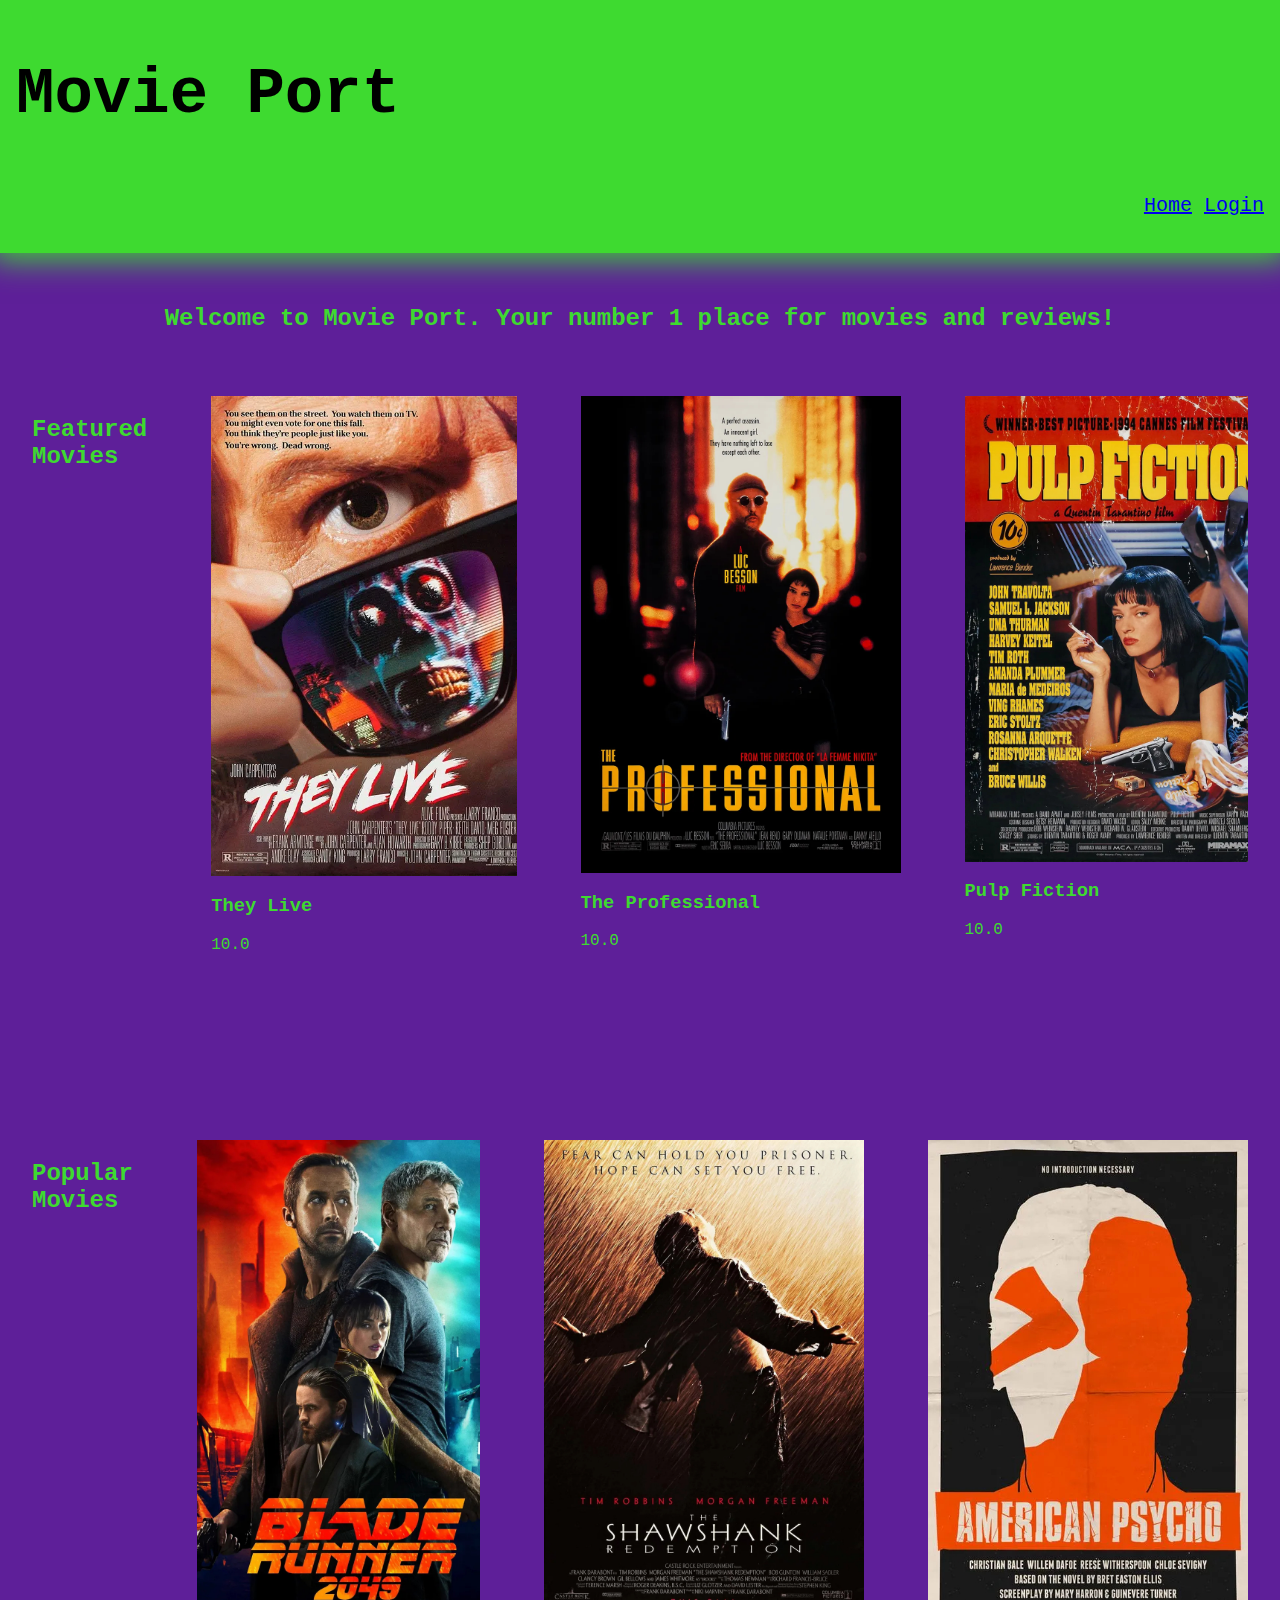
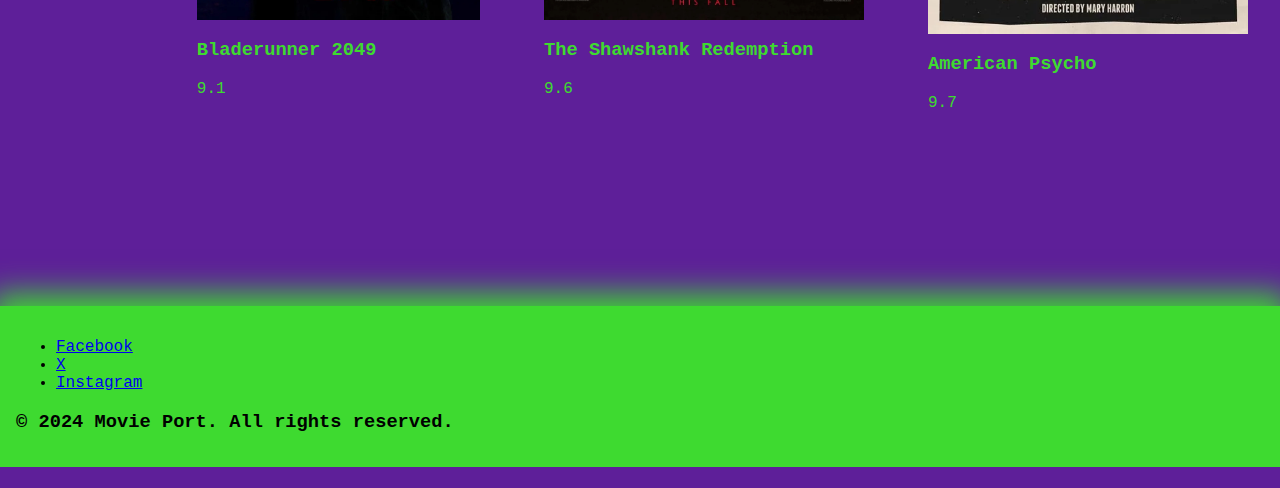
<file: index.html>
<!DOCTYPE html>
<html lang="en">
  <head>
    <meta charset="UTF-8" />
    <meta name="viewport" content="width=device-width, initial-scale=1.0" />
    <meta name="description" content="Welcome to Movie Port." />
    <title>Movie Port</title>
    <link rel="stylesheet" href="./styles/styles.css"/>
    </head>
  <body>
    <div class="wrapper">
      <header>
        <div class="nav">
          <h1 class="siteheading">Movie Port</h1>
          <div class="mainlogin">
            <ul>
              <a href="index.html">Home</a>
              <a href="login.html">Login</a>
            </ul>
          </div>
          </nav>
        </div>
        </div>
      </header>
      <main>
        <div class="container">
          <section>
            <h2 class="bodyheading">Welcome to Movie Port. Your number 1 place for movies and reviews!</h2>
          </section>
          <section class="display">
            <h2>Featured Movies</h2>
            <div class="item">
              <img src="./images/theylive.jpg" alt="They Live" />
              <div class="info">
                <h3>They Live</h3>
                <span class="rating">10.0</span>
              </div>
              <div class="over">
                <p>They influence our decisions without us knowing it. They numb our senses without us feeling it. They control our lives without us realizing it. They live.</p>
              </div>
            </div>
            <div class="item">
              <img src="./images/theprofessional.jpg" alt="The Professional" />
              <div class="info">
                <h3>The Professional</h3>
                <span class="rating">10.0</span>
              </div>
              <div class="over">
                <p>12-year-old Mathilda is reluctantly taken in by Léon, a professional assassin, after her family is murdered. An unusual relationship forms as she becomes his protégée and learns the assassin's trade.</p>
              </div>
            </div>
            <div class="item">
              <img src="./images/pulpfiction.jpg" alt="Pulp Fiction" />
              <div class="info">
                <h3>Pulp Fiction</h3>
                <span class="rating">10.0</span>
              </div>
              <div class="over">
                <p>The lives of two mob hitmen, a boxer, a gangster and his wife, and a pair of diner bandits intertwine in four tales of violence and redemption.</p>
              </div>
            </div>
          </section>
          <section class="display">
            <h2>Popular Movies</h2>
            <div class="item">
              <img src="./images/bladderunner2049.jpg" alt="Bladerunner 2049" />
              <div class="info">
                <h3>Bladerunner 2049</h3>
                <span class="rating">9.1</span>
              </div>
              <div class="over">
                <p>Young Blade Runner K's discovery of a long-buried secret leads him to track down former Blade Runner Rick Deckard, who's been missing for thirty years.</p>
              </div>
            </div>
            <div class="item">
              <img src="./images/shawshankredemption.jpg" alt="The Shawshank Redemption" />
              <div class="info">
                <h3>The Shawshank Redemption</h3>
                <span class="rating">9.6</span>
              </div>
              <div class="over">
                <p>A Maine banker convicted of the murder of his wife and her lover in 1947 gradually forms a friendship over a quarter century with a hardened convict, while maintaining his innocence and trying to remain hopeful through simple compassion.</p>
              </div>
            </div>
            <div class="item">
              <img src="./images/americanpsycho.jpg" alt="American Psycho" />
              <div class="info">
                <h3>American Psycho</h3>
                <span class="rating">9.7</span>
              </div>
              <div class="over">
                <p>A wealthy New York City investment banking executive, Patrick Bateman, hides his alternate psychopathic ego from his co-workers and friends as he delves deeper into his violent, hedonistic fantasies.</p>
              </div>
            </div>
          </section>
        </div>
      </main>
      <footer>
        <div class="foot">
          <ul>
            <li><a href="https://www.facebook.com/">Facebook</a></li>
            <li><a href="https://www.x.com/">X</a></li>
            <li><a href="https://www.instagram.com/">Instagram</a></li>
          </ul>
          <h3>© 2024 Movie Port. All rights reserved.</h3>
        </div>
      </footer>
    </div>
  </body>

</html>
</file>
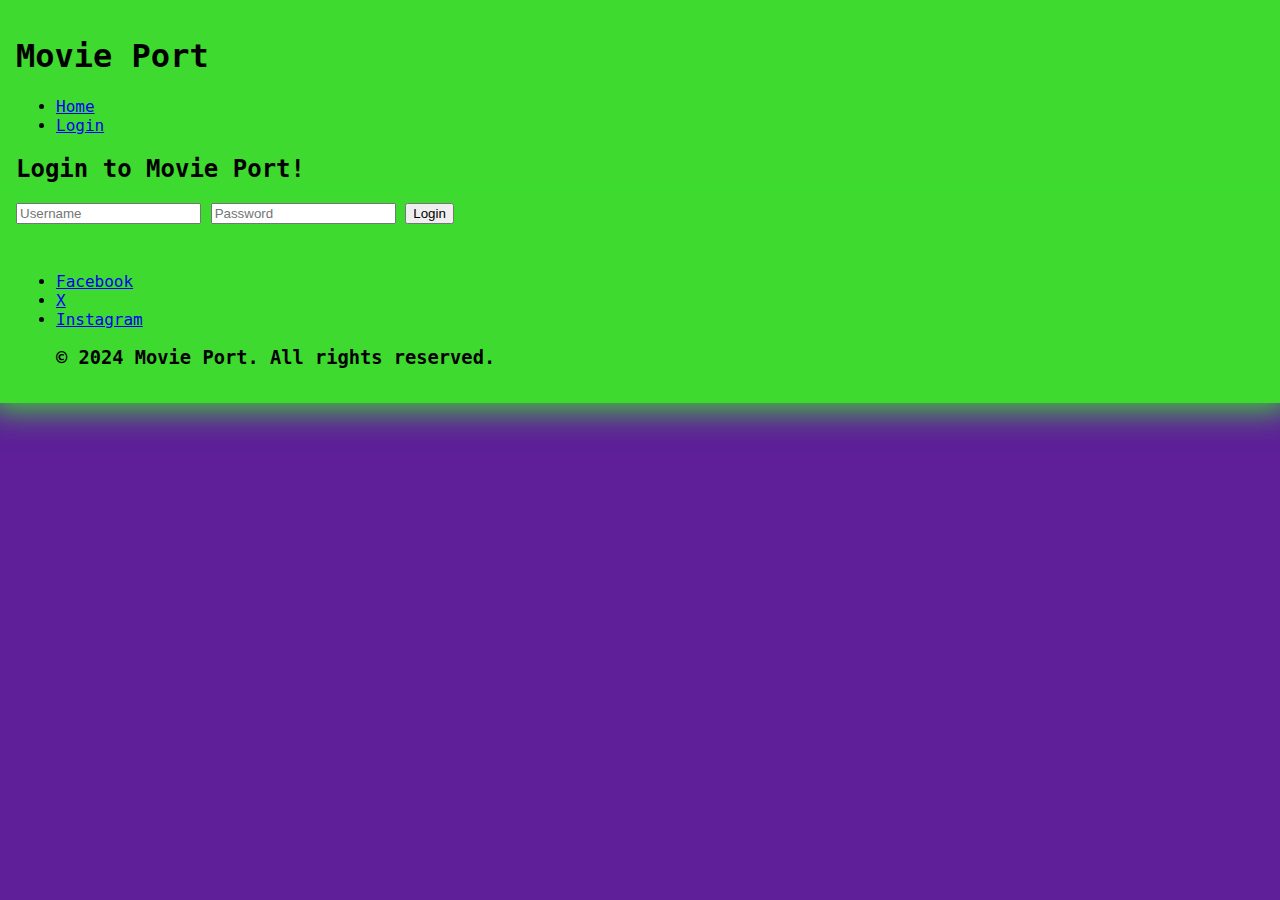
<file: login.html>
<!DOCTYPE html>
<html lang="en">
  <head>
    <meta charset="UTF-8" />
    <meta name="viewport" content="width=device-width, initial-scale=1.0" />
    <meta name="description" content="Login to Movie Port." />
    <title>Movie Port Login</title>
    <link rel="stylesheet" href="./styles/styles.css" />
  </head>
  <body>
    <header>
      <div>
        <h1>Movie Port</h1>
        <nav class="nav">
          <ul>
            <li><a href="index.html">Home</a></li>
            <li><a href="login.html">Login</a></li>
          </ul>
        </nav>
      </div>
      </div>
      <div class="loginbox">
        <h2>Login to Movie Port!</h2>
        <input type="text" id="logtext" name="user" placeholder="Username">
        <input type="text" id="logtext" name="pass" placeholder="Password">
        <button>Login</button>
      </div>
    </header>
    <footer>
      <div class="foot">
        <ul>
          <li><a href="https://www.facebook.com/">Facebook</a></li>
          <li><a href="https://www.x.com/">X</a></li>
          <li><a href="https://www.instagram.com/">Instagram</a></li>
          <h3>© 2024 Movie Port. All rights reserved.</h3>
        </ul>
      </div>
    </footer>
  </body>
</html>
</file>
<file: styles/styles.css>
:root {
  --primary-color: #5e1f99;
  --secondary-color: #3eda30;
}

body {
  font-family: 'OCR A Std', monospace;
  background-color: var(--primary-color);
  color: #000000;
  margin: 0;
  padding: 0;
}

header {
  background-color: var(--secondary-color);
  box-shadow: 0 -3px 30px 9px var(--secondary-color);
  padding: 1rem;
}

.siteheading {
  display: flex;
  font-size: 4rem;
}

.mainlogin {
  display: flex;
  justify-content: flex-end;
  font-size: 20px;
}

.bodyheading {
  color: var(--secondary-color);
  text-align: center;
  padding-block: 2rem;
}

.display {
  color: var(--secondary-color);
  display: flex;
  flex-direction: row;
  justify-content: center;
  margin: 2rem;
  gap: 4rem;
}

.item {
  overflow: hidden;
  display: inline-block;
  max-inline-size: 20rem;
  color: var(--secondary-color);
}
.item img {
  display: block;
  max-inline-size: 20rem;
}

.over {
  background: rgba(0, 0, 0, 0.6);
  transform: translateY(150%);
  transition: transform 0.15s ease-in-out;
}

.item:hover .over {
  transform: translateY(0);
}

.rating {
  color: var(--secondary-color);
}

footer {
  background-color: var(--secondary-color);
  box-shadow: 0 -3px 30px 9px var(--secondary-color);
  padding: 1rem;
}
</file>
